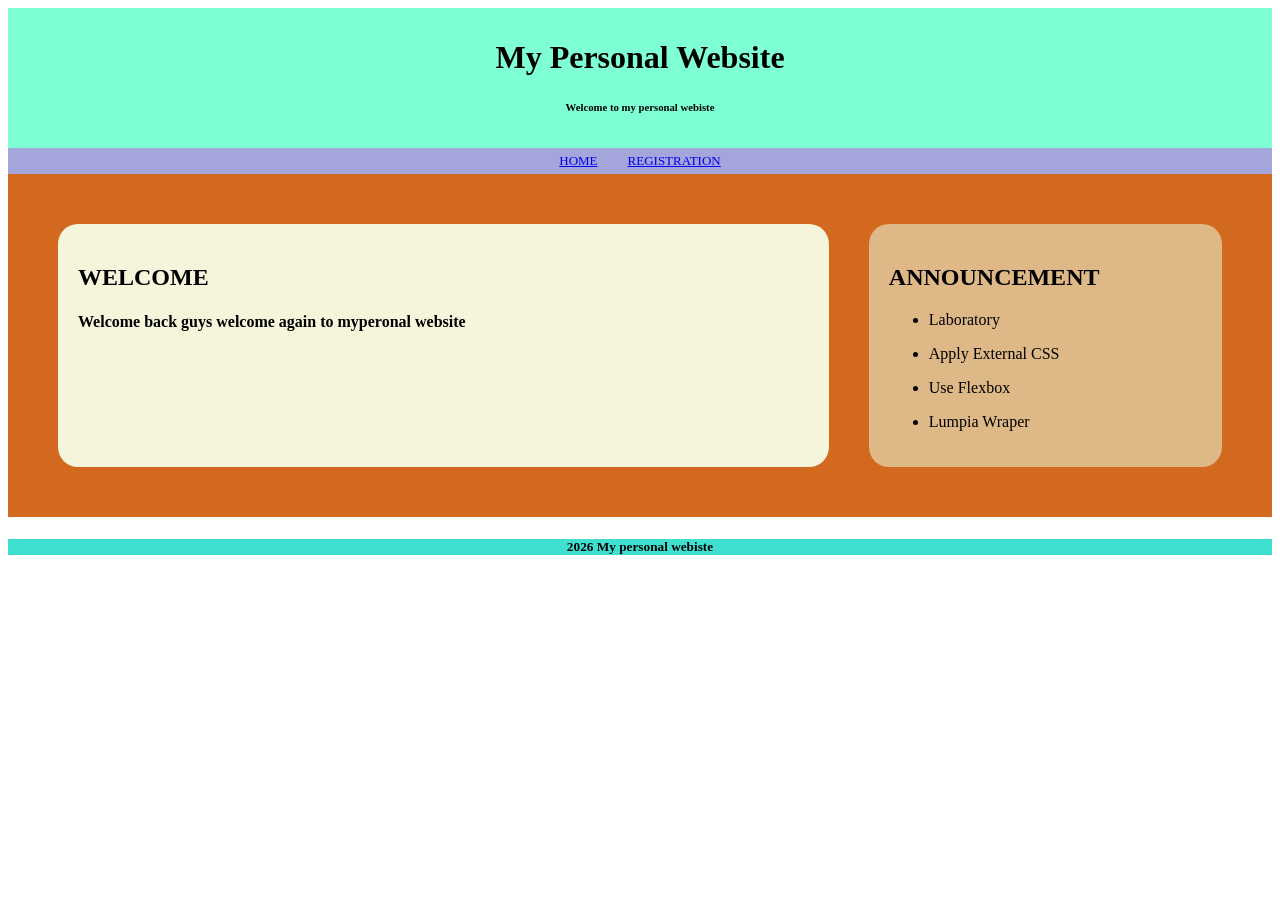
<file: activity-3/ACT 3/HOME.html>
<HTML></HTML><!DOCTYPE html>
<html lang="en">
<head>
    <meta charset="UTF-8">
    <meta name="viewport" content="width=device-width, initial-scale=1.0">
    <link rel="stylesheet" href="style.css">
    <title>HOME</title>
    
</head>
<body>

        <header class="headersite"> 

            <h1>My Personal Website</h1>
            <h6>Welcome to my personal webiste</h6>

         </header>


         <nav class="navsite">
            <a href="HOME.html">HOME</a>
            <a href="REGISTRATION.html">REGISTRATION</a>
         </nav>

        <div class="divsite">

                <div class="box1">
                    <h2>WELCOME</h2>
                    <h4>Welcome back guys welcome again to myperonal website</h4>
                </div>
                

                <div class="box2">

                    <h2>ANNOUNCEMENT</h2>
                    <UL><LI>Laboratory</LI></UL>
                    <UL><LI>Apply External CSS</LI></UL>
                    <UL><LI>Use Flexbox</LI></UL>
                    <UL><LI>Lumpia Wraper</LI></UL>

                </div>

        </div>

         <Footer class="footersite">

            <h5>2026 My personal webiste</h5>

         </Footer>


   


    
    
</body>
</html>
</file>
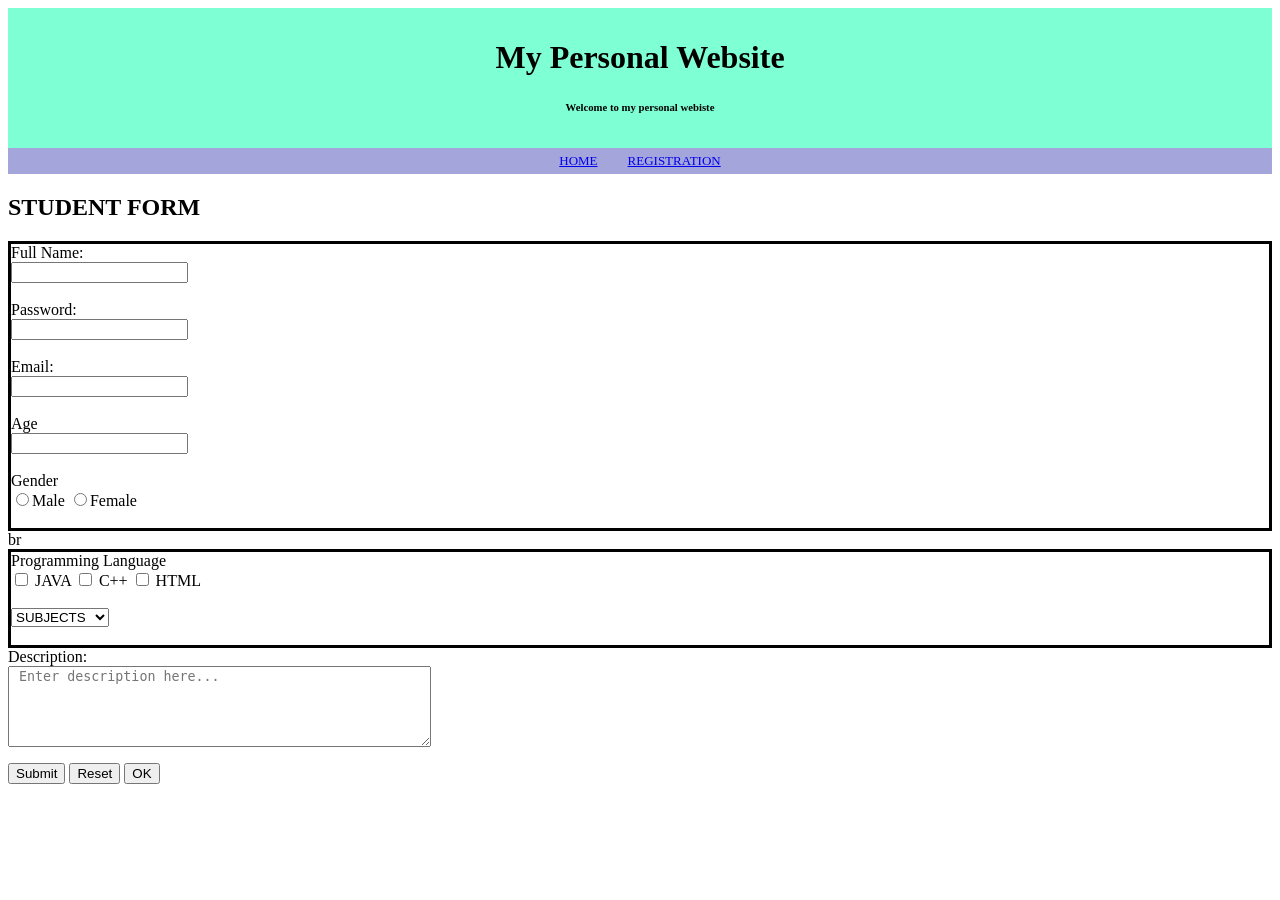
<file: activity-3/ACT 3/REGISTRATION.html>
<HTML></HTML><!DOCTYPE html>
<html lang="en">
<head>
    <meta charset="UTF-8">
    <meta name="viewport" content="width=device-width, initial-scale=1.0">
    <link rel="stylesheet" href="style.css">
    <title>STUDENT REGISTRATION</title>
    
</head>
<body>

        <header class="headersite"> 

            <h1>My Personal Website</h1>
            <h6>Welcome to my personal webiste</h6>

         </header>


         <nav class="navsite">
            <a href="HOME.html">HOME</a>
            <a href="REGISTRATION.html">REGISTRATION</a>
         </nav>
       

        <section>
            
            <article>
                <h2>STUDENT FORM</h2>
            </article>

             <form>

                <div style="border: solid;">
                    Full Name:<br><input type="text" name="fullname"/>   
                    <br><br>

                    Password:<br><input type="password" name="password"/> 
                    <br><br>

                    Email:<br><input type="text" name="email"/> 
                    <br><br>

                    Age<br><input type="text" name="age"/> 
                    <br><br>

                    Gender<br>
                    <input type="radio" name="gender" value="male"/>Male
                    <input type="radio" name="gender" value="female"/>Female
                    <br><br>
                    
                </div>
                br
                <div style="border: solid;">
                    Programming Language <br>
                    <input type="checkbox" name="language" value="on"> JAVA
                    <input type="checkbox" name="language" value="on"> C++
                    <input type="checkbox" name="language" value="on"> HTML
                    <br><br>

                    <select name="dropdown"><br>
                    <option value="SUBJECTS" selected>SUBJECTS</option>
                    <option value="Mathematics">Mathematics</option>
                    <option value="Science">Science</option>
                    <option value="English">English</option>
                 </select><br><br>

                </div>
                 

                 

                 Description:<br>
                 <textarea rows="5" cols="50" name="description" placeholder=" Enter description here..."></textarea>    
          
             </form>

        </section>

            <input type="submit" name="submit" value="Submit" />
            <input type="reset" name="reset"  value="Reset" />
            <input type="button" name="ok" value="OK"  />
            

    
    
</body>
</html>
</file>
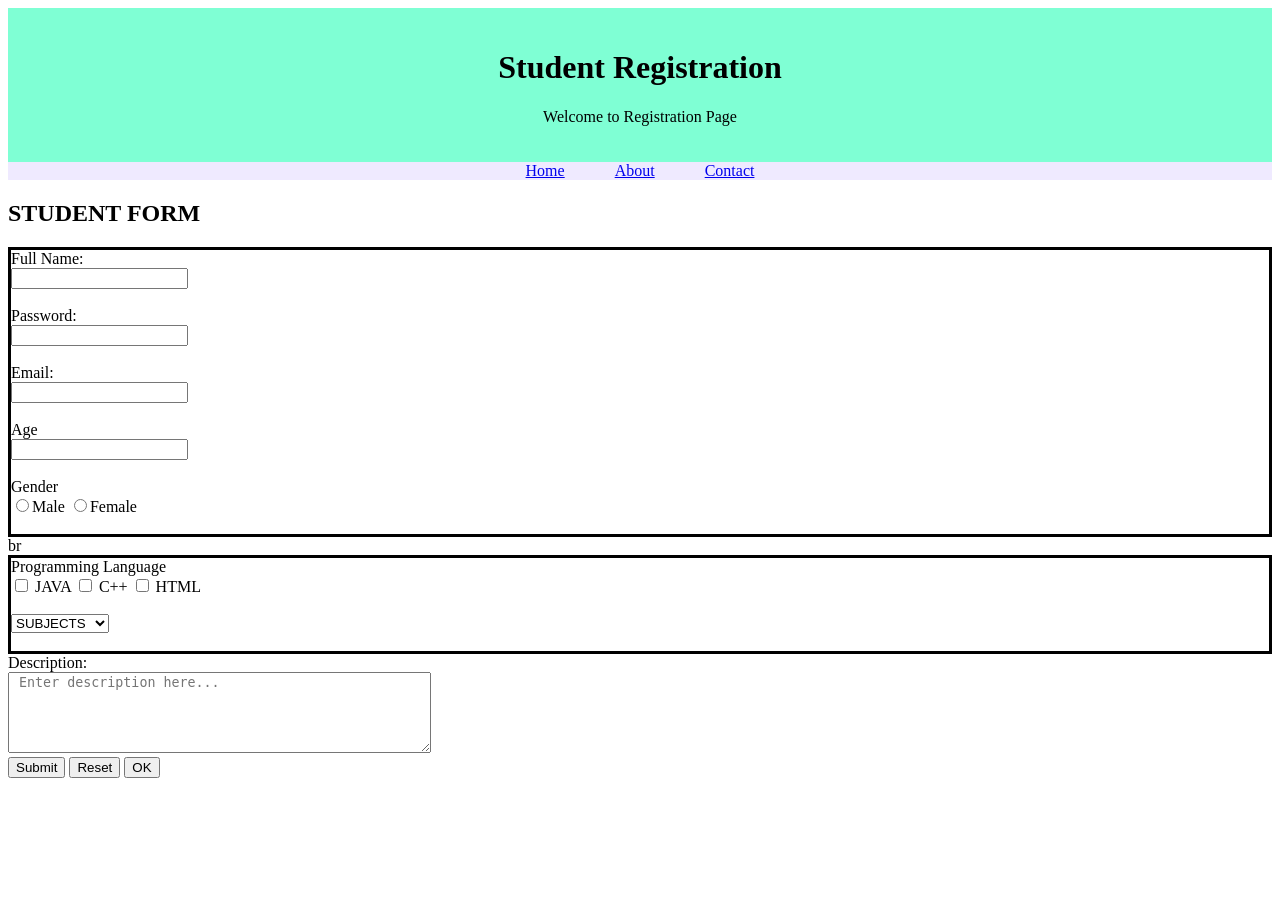
<file: student-website/unit30/MORATA HTML.html>
<!DOCTYPE html>
<html lang="en">
<head>
    <meta charset="UTF-8">
    <meta name="viewport" content="width=device-width, initial-scale=1.0">
    <title>STUDENT REGISTRATION</title>
</head>
<body>
    <center>
         <header style="background-color: aquamarine; padding: 20px">

            <h1>Student Registration</h1>
            <p>Welcome to Registration Page</p>

        </header>

        <Nav style="background-color: rgba(231, 224, 255, 0.658);  display: flex; justify-content: center; gap: 50px">
            
            <a href="HOME.html">Home</a>
            <a href="ABOUT.html">About</a>
            <a href="CONTACT.html">Contact</a>

        </Nav>
    </center>
       

        <section>
            
            <article>
                <h2>STUDENT FORM</h2>
            </article>

             <form>

                <div style="border: solid;">
                    Full Name:<br><input type="text" name="fullname"/>   
                    <br><br>

                    Password:<br><input type="password" name="password"/> 
                    <br><br>

                    Email:<br><input type="text" name="email"/> 
                    <br><br>

                    Age<br><input type="text" name="age"/> 
                    <br><br>

                    Gender<br>
                    <input type="radio" name="gender" value="male"/>Male
                    <input type="radio" name="gender" value="female"/>Female
                    <br><br>
                    
                </div>
                br
                <div style="border: solid;">
                    Programming Language <br>
                    <input type="checkbox" name="language" value="on"> JAVA
                    <input type="checkbox" name="language" value="on"> C++
                    <input type="checkbox" name="language" value="on"> HTML
                    <br><br>

                    <select name="dropdown"><br>
                    <option value="SUBJECTS" selected>SUBJECTS</option>
                    <option value="Mathematics">Mathematics</option>
                    <option value="Science">Science</option>
                    <option value="English">English</option>
                 </select><br><br>

                </div>
                 

                 

                 Description:<br>
                 <textarea rows="5" cols="50" name="description" placeholder=" Enter description here..."></textarea>    
          
             </form>

        </section>

            <input type="submit" name="submit" value="Submit" />
            <input type="reset" name="reset"  value="Reset" />
            <input type="button" name="ok" value="OK"  />
            

        
       
</body>
</html>
</file>
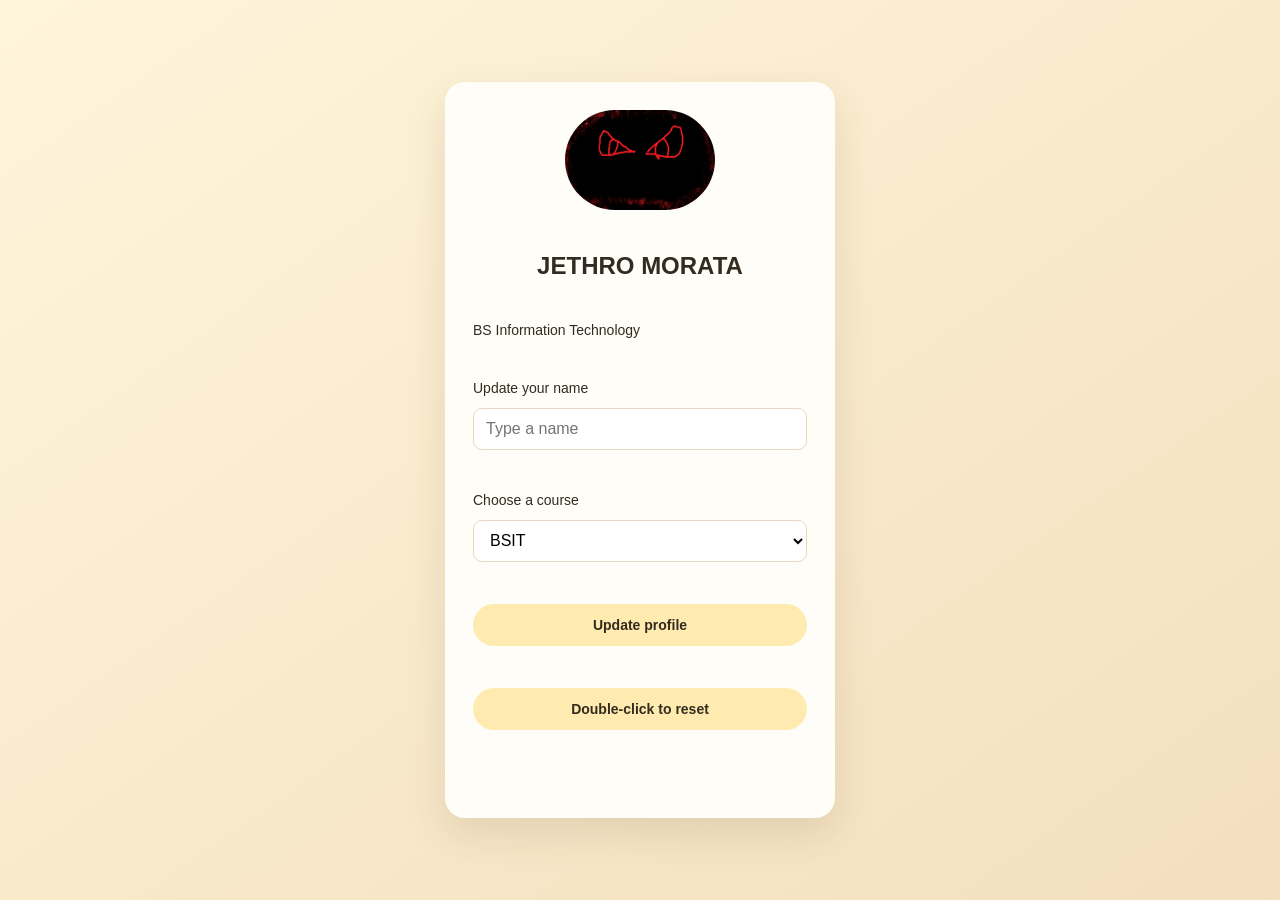
<file: unit20/unit20/ACT1.html>
<html><!DOCTYPE html>
<html lang="en">
<head>
    <meta charset="UTF-8">
    <meta name="viewport" content="width=device-width, initial-scale=1.0">
    <link rel="stylesheet" href="ACT.css">
    <title>Profile and Course Selector</title>
</head>
<body>
    <div class="container">
        
        <img class="img" src="act.png" alt="Not Available">
        <br>
        <h4 id="Name">JETHRO MORATA</h4>
        <br>
        <p id="BScourse">BS Information Technology</P>
        <br>
        <label for="int">Update your name</label>
        <input type="text" id="int" placeholder="Type a name">
        <br>
        <label for="course">Choose a course</label>
        <select id="course" class="Course">
            <option value="BSIT">BSIT</option>
            <option value="BSCS">BSCS</option>
            <option value="BSHM">BSHM</option>
            <option value="BSOA">BSOA</option>
            <option value="BSLED">BSLED</option>
        </select>
        <br>
        <button id="click" type="button">Update profile</button>
        <br>
        <button id="Dclick" type="button">Double-click to reset</button>
        <p id="activity-message" aria-live="polite"></p>
        <br>

        



    </div>

         <script src="ACT.js"></script>
</body>
</html></html>
</file>
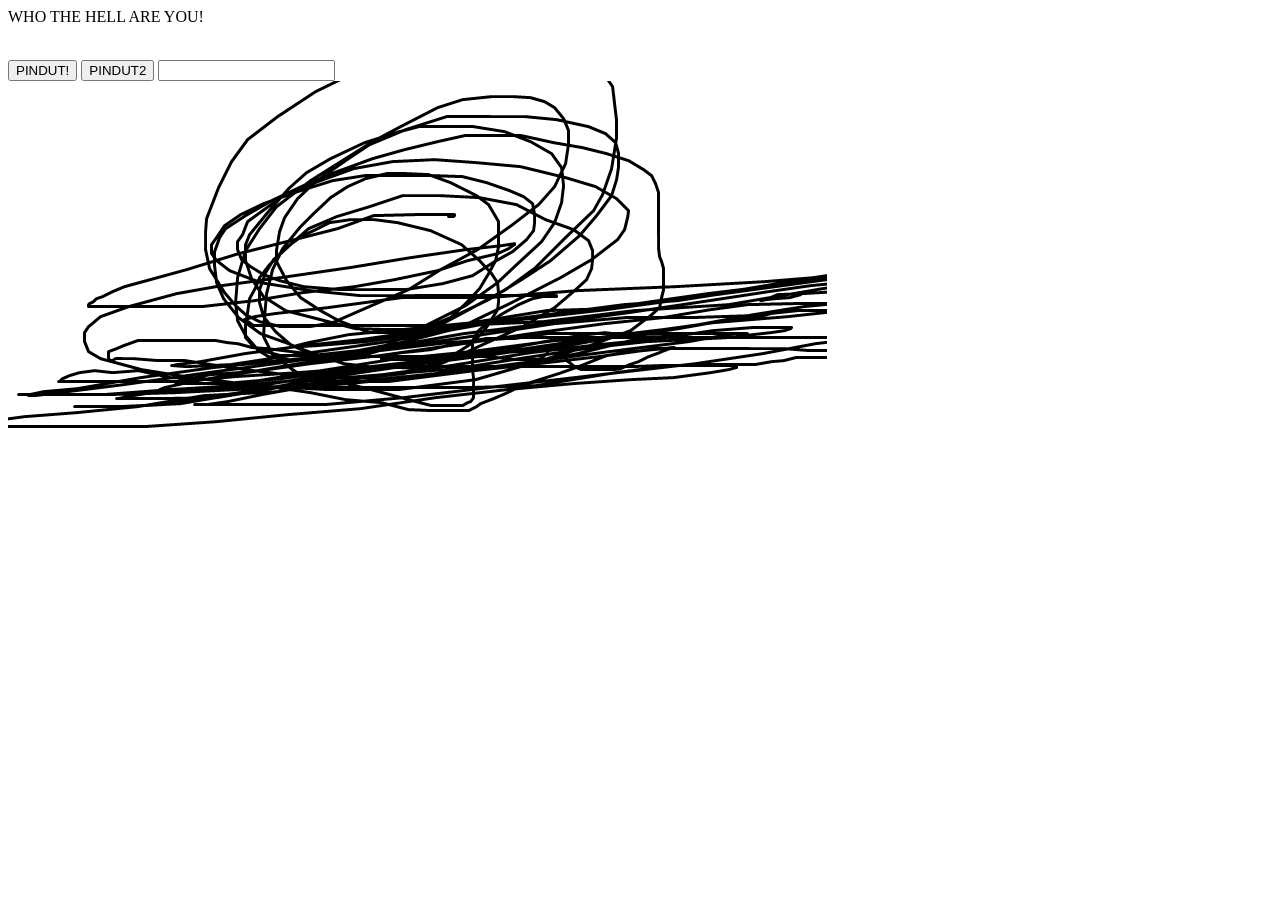
<file: unit20/unit20/BLAHH.html>
<html><!DOCTYPE html>
<html lang="en">
<head>
    <meta charset="UTF-8">
    <meta name="viewport" content="width=device-width, initial-scale=1.0">
    <title>Interactive Button Demo</title>
</head>
<body>
    <p id="CHUPAPI" >WHO THE HELL ARE YOU!</p>
    <br>
    <button id="GAR">PINDUT!</button>
    
    <button id="HERE">PINDUT2</button>
    <input type="text" id="BRUH">
    <br>
    <img id="picture" src="picture.png" alt="Student artwork">


    <script src="BOOM.js"></script>

    
</body>
</html></html>
</file>
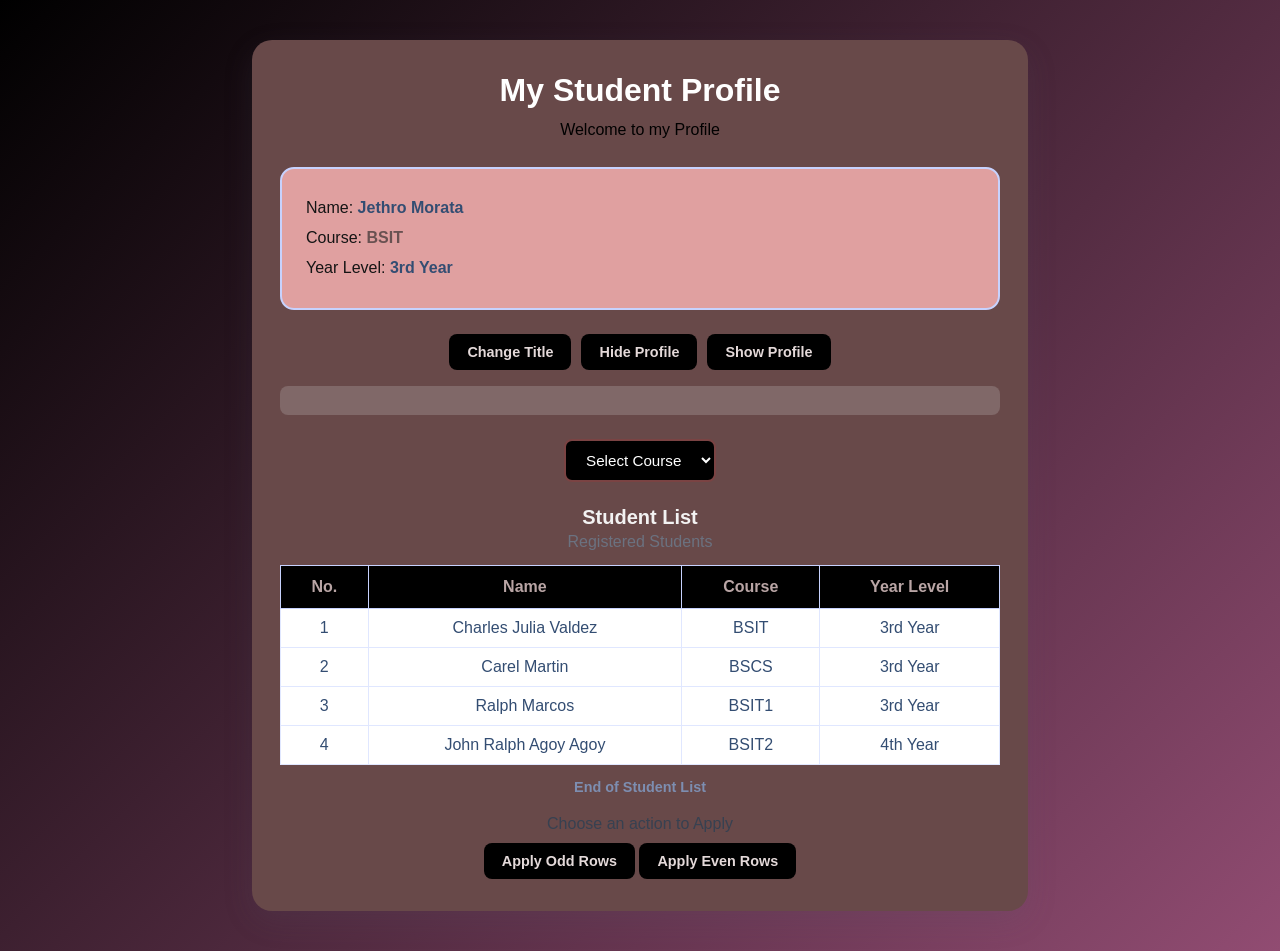
<file: unit30-profile/unit30/HTML.html>
<!DOCTYPE html>
<html lang="en">

<head>
    <meta charset="UTF-8">
    <meta name="viewport" content="width=device-width, initial-scale=1.0">
    <title>My Student Profile</title>
    <style>
        body {
            margin: 0;
            padding: 40px 16px;
            font-family: 'Segoe UI', Arial, Helvetica, sans-serif;
            text-align: center;
            background: linear-gradient(135deg, #000000, #914c72);
            color: rgb(51, 77, 114);
            min-height: 100vh;
            box-sizing: border-box;
        }

        .profile {
            max-width: 720px;
            margin: 0 auto;
            background: #684949;
            padding: 32px 28px;
            border-radius: 20px;
            box-shadow: 0 10px 30px rgba(89, 88, 110, 0.15);
        }

        .title {
            margin: 0 0 8px;
            font-size: 2rem;
            color: #ffffff;
        }

        .desc { 
            margin: 0 0 24px;
            color: #000000;
            line-height: 1.6;
        }

        .student-info {
            background: #e0a0a0;
            margin: 0 auto 24px;
            padding: 20px 24px;
            border-radius: 14px;
            border: 2px solid #c7d2fe;
            text-align: left;
            line-height: 1.4;
        }

        .student-info p {
            margin: 8px 0;
        }

        .student-info span {
            color: #141414;
        }

        #pickcourse {
            color:rgb(105, 81, 81);
        }

        .buttons {
            display: flex;
            flex-wrap: wrap;
            gap: 10px;
            justify-content: center;
            align-items: center;
        }

        button {
            color: #e4d9d9;
            background: #000000;
            border: none;
            border-radius: 8px;
            padding: 10px 18px;
            font-size: 0.9rem;
            font-weight: 600;
            cursor: pointer;
            transition: opacity 0.2s, transform 0.1s;
        }

        button:hover {
            opacity: 0.85;
        }

        button:active {
            transform: scale(0.97);
        }

        #c-title {
            background: #000000;
        }

        #hide-profile {
            background: #000000;
        }

        #show-profile {
            background: #000000;
        }

        #hover {
            background-color: rgb(128, 104, 104);
            width: 100%;
            margin: 6px 0 0;
            padding: 6px;
            border-radius: 8px;
            color: #523c3c;
            min-height: 1.2em;
            font-size: 0.9rem;
        }

        .choosecourse {
            margin: 24px 0;
        }

        #course {
            padding: 10px 16px;
            font-size: 0.95rem;
            border: 2px solid #7a4343;
            border-radius: 8px;
            background: #000000;
            color: #ffffff;
            cursor: pointer;
        }

        .student-list {
            margin-top: 8px;
        }

        .list-title {
            display: block;
            font-size: 1.25rem;
            color: #f3f2f2;
        }

        .list-sub {
            color: #6b7280;
            margin: 4px 0 14px;
        }

        .table-wrap {
            overflow-x: auto;
        }

        table {
            margin: 0 auto;
            width: 100%;
            border-collapse: collapse;
            background: #ffffff;
            border: 1px solid #c7d2fe;
        }

        th {
            padding: 12px;
            background: #000000;
            color: #b9a5a5;
            border: 1px solid #c7d2fe;
        }

        td {
            padding: 10px;
            border: 1px solid #e0e7ff;
        }

        .list-end {
            display: block;
            margin-top: 14px;
            color: #7d8eb1;
            font-size: 0.9rem;
        }

        .action-text {
            margin: 20px 0 10px;
            color: #374151;
        }
    </style>
</head>

<body>
    <div class="profile" id="main">
        <h1 class="title" id="title">My Student Profile</h1>
        <p class="desc" id="desc">Welcome to my Profile</p>

        <div class="student-info" id="profile">
            <p><span>Name:</span> <b>Jethro Morata</b></p>
            <p><span>Course:</span> <b id="pickcourse">BSIT</b></p>
            <p><span>Year Level:</span> <b>3rd Year</b></p>
        </div>

        <div class="buttons">
            <button id="c-title">Change Title</button>
            <button id="hide-profile">Hide Profile</button>
            <button id="show-profile">Show Profile</button>
            <p id="hover"></p>
        </div>

        <div class="choosecourse" id="choosecourse">
            <select name="" id="course">
                <option hidden>Select Course</option>
                <option value="BSIT">BSIT</option>
                <option value="BSCS">BSCS</option>
                <option value="BSTM">BSTM</option>
                <option value="BSHM">BSHM</option>
            </select>
        </div>

        <div class="student-list">
            <b class="list-title">Student List</b>
            <p class="list-sub">Registered Students</p>

            <div class="table-wrap">
                <table id="table">
                    <tr>
                        <th>No.</th>
                        <th>Name</th>
                        <th>Course</th>
                        <th>Year Level</th>
                    </tr>
                    <tr>
                        <td>1</td>
                        <td>Charles Julia Valdez</td>
                        <td>BSIT</td>
                        <td>3rd Year</td>
                    </tr>
                    <tr>
                        <td>2</td>
                        <td>Carel Martin</td>
                        <td>BSCS</td>
                        <td>3rd Year</td>
                    </tr>
                    <tr>
                        <td>3</td>
                        <td>Ralph Marcos</td>
                        <td>BSIT1</td>
                        <td>3rd Year</td>
                    </tr>
                    <tr>
                        <td>4</td>
                        <td>John Ralph Agoy Agoy</td>
                        <td>BSIT2</td>
                        <td>4th Year</td>
                    </tr>
                </table>
            </div>

            <b class="list-end">End of Student List</b>
            <p class="action-text">Choose an action to Apply</p>
            <button id="odd">Apply Odd Rows</button>
            <button id="even">Apply Even Rows</button>
        </div>
    </div>

    <script src="java.js"></script>
</body>

</html>
</file>
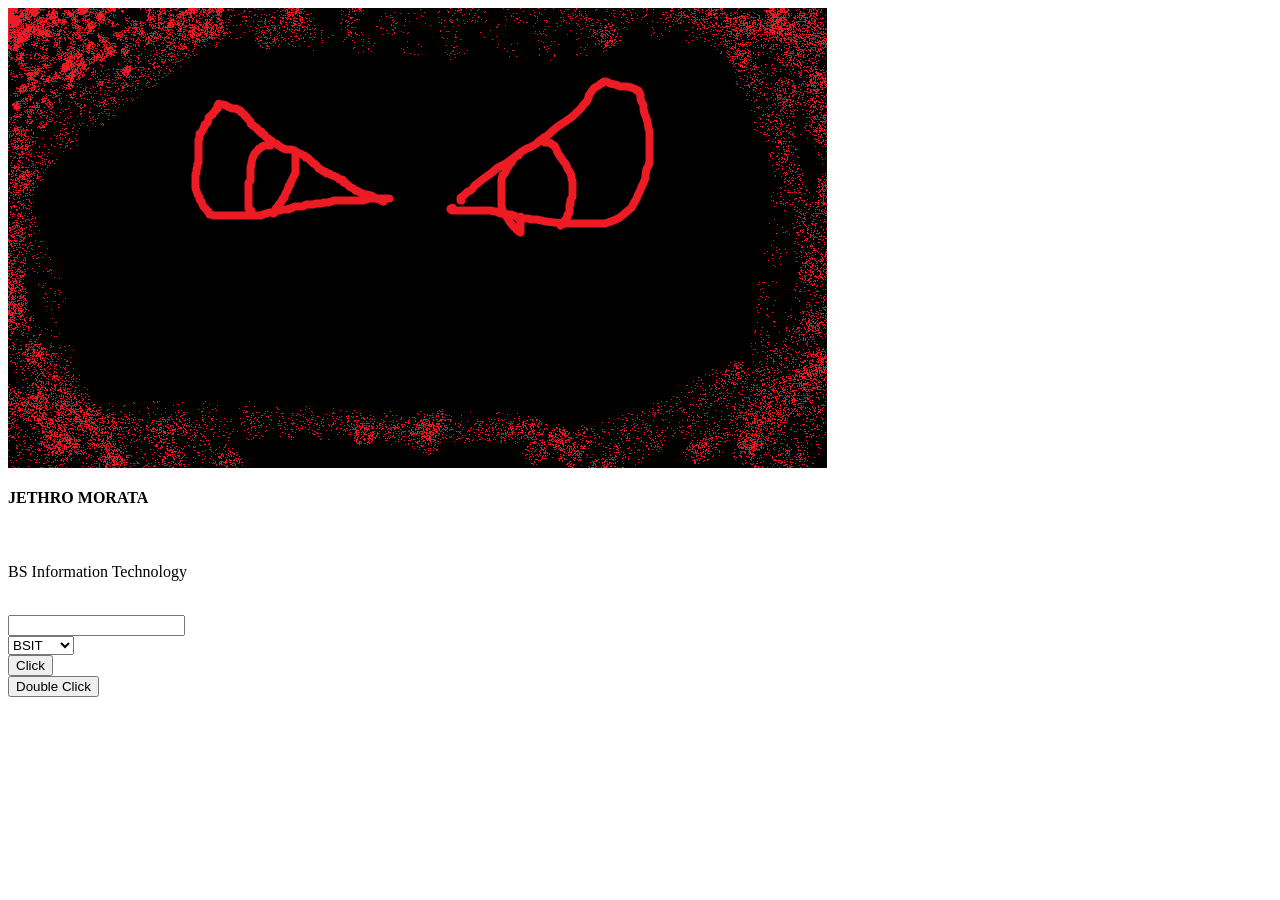
<file: unit20/unit20/MorataAct1/ACT1.html>
<html><!DOCTYPE html>
<html lang="en">
<head>
    <meta charset="UTF-8">
    <meta name="viewport" content="width=device-width, initial-scale=1.0">
    <title>ACTIVITY</title>
</head>
<body>
    <div class="container">
        
        <img class="img" src="act.png" alt="Not Available">
        <br>
        <h4 id="Name">JETHRO MORATA</h4>
        <br>
        <p id="BScourse">BS Information Technology</P>
        <br>
        <input type="text" id="int">
        <br>
        <select id="course" class="Course">
            <option value="BSIT">BSIT</option>
            <option value="BSCS">BSCS</option>
            <option value="BSHM">BSHM</option>
            <option value="BSOA">BSOA</option>
            <option value="BSLED">BSLED</option>
        </select>
        <br>
        <button id="click">Click</button>
        <br>
        <button id="Dclick">Double Click</button>
        <br>

        



    </div>

         <script src="ACT.js"></script>
</body>
</html></html>
</file>
<file: activity-3/ACT 3/style.css>
.headersite{
    background-color: aquamarine;
    padding: 10px;
    text-align: center;
    
}

.navsite{

    font-size: small;
    background-color: rgb(164, 165, 219);
    display: flex;
    padding: 5px;
    gap: 30px;
    justify-content: center;
    
}

.divsite{

   background-color: chocolate;  
   display: flex;
   padding: 30px;
   

}

.box1{
    color: rgb(0, 0, 0);
    margin: 20px;
    border: 10px;
    background-color: beige;
    flex: 7;
    padding: 20px;
    border-radius: 20px;

}

.box2{
    color: rgb(0, 0, 0);
    margin: 20px;
    border: 10px;
    background-color: burlywood;
    flex: 3;
    padding: 20px;
    border-radius: 20px;



}

.footersite{

    text-align: center;
    background-color: turquoise;

}
</file>
<file: unit20/unit20/ACT.css>
*{
    margin: 0;
    padding: 0;
    box-sizing: border-box;
}

body{
    min-height: 100vh;
    padding: 24px;
    display: grid;
    place-items: center;
    background: linear-gradient(145deg, #fff5db, #f3dfbd);
    color: #332b21;
    font-family: Arial, sans-serif;
}

.container{
    display: flex;
    width: min(100%, 390px);
    flex-direction: column;
    align-items: center;
    gap: 12px;
    padding: 28px;
    border-radius: 20px;
    background: #fffdf7;
    box-shadow: 0 16px 40px rgba(75, 55, 28, .12);
}

img{
    height: 100px;
    width: 150px;
    border-radius: 50px;

}

h4{
    font-size: 24px;
}

p, label{
    align-self: flex-start;
    font-size: 14px;
}

input, select{
    width: 100%;
    min-height: 42px;
    padding: 10px 12px;
    border: 1px solid #e5d9c4;
    border-radius: 9px;
    background: #fff;
    font: inherit;
}

button{
    width: 100%;
    min-height: 42px;
    padding: 10px 14px;
    border: 0;
    border-radius: 999px;
    background: #ffeab0;
    color: #342b1f;
    font: 700 14px Arial, sans-serif;
    cursor: pointer;
}

button:hover{
    background: #ffdf83;
}

#activity-message{
    min-height: 1.3em;
    margin: 0;
    color: #795c2c;
}
</file>
